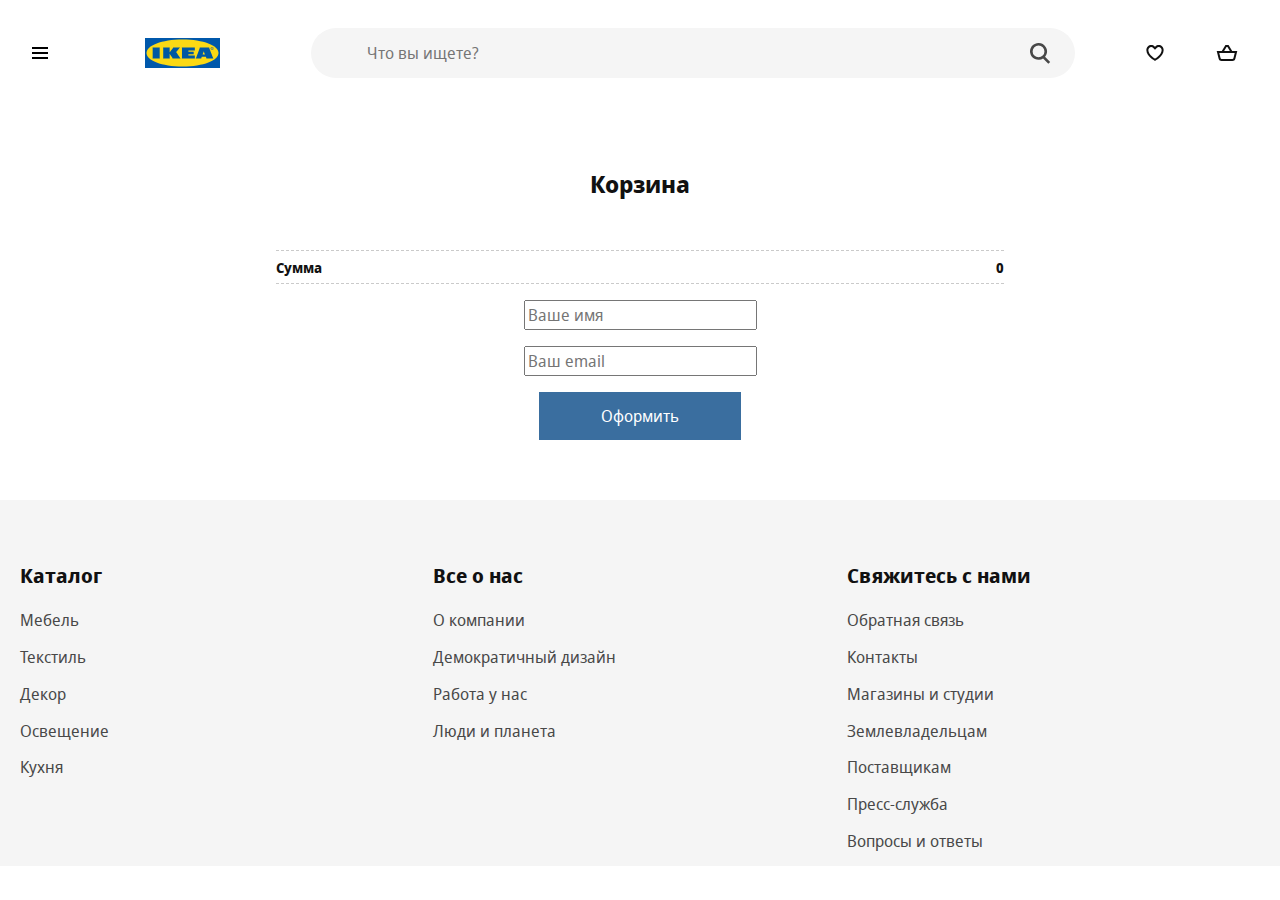
<file: cart.html>
<!DOCTYPE html>
<html lang="en">
<head>
	<meta charset="UTF-8">
	<meta name="viewport" content="width=device-width, user-scalable=no, initial-scale=1.0, maximum-scale=1.0, minimum-scale=1.0">
	<meta http-equiv="X-UA-Compatible" content="ie=edge">
	<link rel="apple-touch-icon" sizes="180x180" href="favicon/apple-touch-icon.png">
	<link rel="icon" type="image/png" sizes="32x32" href="favicon/favicon-32x32.png">
	<link rel="icon" type="image/png" sizes="16x16" href="favicon/favicon-16x16.png">
	<link rel="mask-icon" href="favicon/safari-pinned-tab.svg" color="#0058ab">
	<meta name="msapplication-TileColor" content="#0058ab">
	<meta name="theme-color" content="#0058ab">
	<title>Корзина - IKEA</title>
	<link rel="stylesheet" href="styles/styles.css">
	<script  src="./script/index.js" defer type="module"></script>
</head>
<body>
<main>
	<div class="container cart-wrapper">
		<h2 class="cart-header">Корзина</h2>
		<ul class="cart-list">
		</ul>
		<div class="cart-total">
			<span class="cart-total-label">Сумма</span>
			<span class="cart-total-price">297.-</span>
		</div>

		<form id="form" class="cart-form">
			<label>
				<input type="text" name="name" placeholder="Ваше имя">
			</label>
			<label>
				<input type="email" name="email" placeholder="Ваш email">
			</label>
			<button type="submit" class="cart-checkout">Оформить</button>
		</form>
	</div>
</main>
</body>
</html>
</file>
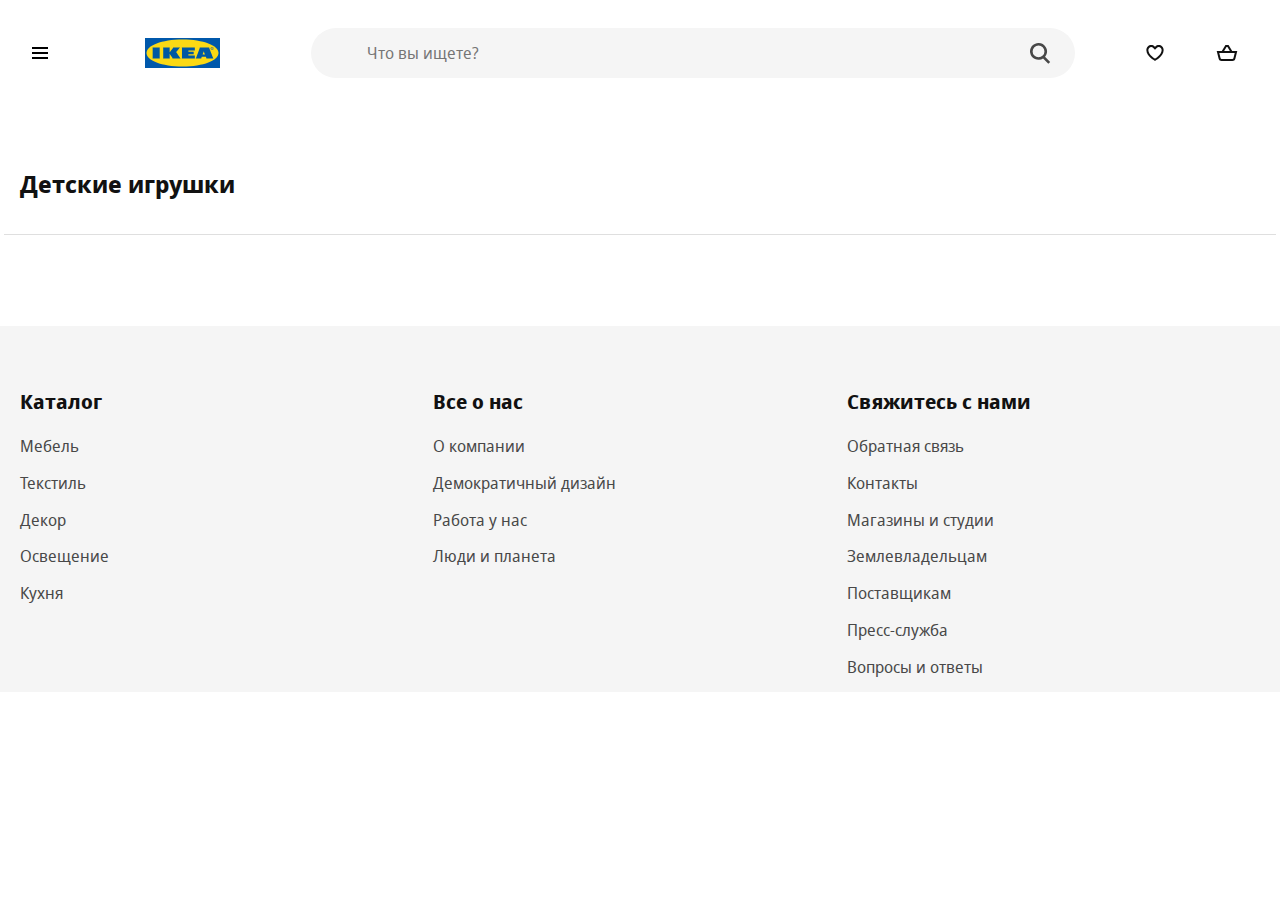
<file: goods.html>
<!DOCTYPE html>
<html lang="en">
<head>
	<meta charset="UTF-8">
	<meta name="viewport" content="width=device-width, user-scalable=no, initial-scale=1.0, maximum-scale=1.0, minimum-scale=1.0">
	<meta http-equiv="X-UA-Compatible" content="ie=edge">
	<link rel="apple-touch-icon" sizes="180x180" href="favicon/apple-touch-icon.png">
	<link rel="icon" type="image/png" sizes="32x32" href="favicon/favicon-32x32.png">
	<link rel="icon" type="image/png" sizes="16x16" href="favicon/favicon-16x16.png">
	<link rel="mask-icon" href="favicon/safari-pinned-tab.svg" color="#0058ab">
	<meta name="msapplication-TileColor" content="#0058ab">
	<meta name="theme-color" content="#0058ab">
	<title>Детские игрушки - IKEA</title>
	<link rel="stylesheet" href="styles/styles.css">
	<script  src="./script/index.js" defer type="module"></script>
</head>
<body>
<main>
	<div class="container">
		<h2 class="main-header">Детские игрушки</h2>
		<div class="goods wrapper">
			<ul class="goods-list">
			</ul>
		</div>
	</div>
</main>
</body>
</html>
</file>
<file: styles/styles.css>
/*
* Prefixed by https://autoprefixer.github.io
* PostCSS: v7.0.29,
* Autoprefixer: v9.7.6
* Browsers: last 4 version
*/

@font-face {
	font-family: 'Noto Sans';
	src: local('Noto Sans Display Regular'), local('NotoSansDisplay-Regular'), url('../fonts/Notosansdisplayregular.woff2') format('woff2'), url('../fonts/Notosansdisplayregular.woff') format('woff');
	font-weight: 400;
	font-style: normal;
}

@font-face {
	font-family: 'Noto Sans';
	src: local('Noto Sans Display Italic'), local('NotoSansDisplay-Italic'), url('../fonts/Notosansdisplayitalic.woff2') format('woff2'), url('../fonts/Notosansdisplayitalic.woff') format('woff');
	font-weight: 400;
	font-style: italic;
}

@font-face {
	font-family: 'Noto Sans';
	src: local('Noto Sans Display Bold'), local('NotoSansDisplay-Bold'), url('../fonts/Notosansdisplaybold.woff2') format('woff2'), url('../fonts/Notosansdisplaybold.woff') format('woff');
	font-weight: 700;
	font-style: normal;
}

@font-face {
	font-family: 'Noto Sans';
	src: local('Noto Sans Display Bold Italic'), local('NotoSansDisplay-BoldItalic'), url('../fonts/Notosansdisplaybolditalic.woff2') format('woff2'), url('../fonts/Notosansdisplaybolditalic.woff') format('woff');
	font-weight: 700;
	font-style: italic;
}

html {
	-webkit-box-sizing: border-box;
	box-sizing: border-box;
}

*,
*::before,
*::after {
	-webkit-box-sizing: inherit;
	box-sizing: inherit;
}

body {
	min-width: 320px;
	margin: 0;

	background-color: #fff; /*под проект*/
	font-family: Noto Sans, Arial, sans-serif; /*в "" свой шрифт под проект*/

	font-size: 16px;
	color: #111;
	line-height: 1.5;
	-webkit-font-smoothing: subpixel-antialiased;
}

button, input {
	font: inherit;
}

button {
	cursor: pointer;
}

img {
	max-width: 100%;
	width: 100%;
	height: auto;
}

a {
	text-decoration: none;
	color: inherit;
}

ul {
	list-style: none;
	padding: 0;
	margin: 0;
}

h1, h2, h3, p {
	padding: 0;
	margin: 0;
}

/* container */

.container {
	max-width: 100rem;
	margin: 0 auto;
	padding: 0 1.25rem;
}

.visually-hidden {
	position: absolute !important;
	clip: rect(1px 1px 1px 1px);
	clip: rect(1px, 1px, 1px, 1px);
	padding: 0 !important;
	border: 0 !important;
	height: 1px !important;
	width: 1px !important;
	overflow: hidden;
}

/* при работе с float */

.clearfix::after {
	content: "";
	display: table;
	clear: both;
}

header {
	margin-bottom: 3.75rem;
}

.header {
	display: -ms-grid;
	display: grid;
	grid-gap: 1.25rem;
	-ms-grid-columns: 2fr 1.25rem 2fr 1.25rem 16fr 1.25rem 1fr 1.25rem 1fr;
	grid-template-columns: 2fr 2fr 16fr 1fr 1fr;
	-webkit-box-align: center;
	-ms-flex-align: center;
	align-items: center;
	padding: 1.75rem 0;
}

footer {
	background-color: #f5f5f5;
	margin-top: 3.75rem;
	padding: 3.75rem 0 0 0;
}

.footer {
	display: -ms-grid;
	display: grid;
	-ms-grid-columns: 1fr 1fr 1fr;
	grid-template-columns: 1fr 1fr 1fr;
}

.main-header {
	margin-bottom: 1.875rem
}

.btn {
	background-color: transparent;
	outline: transparent;
	border-radius: 50%;
	width: 40px;
	height: 40px;
	display: -webkit-box;
	display: -ms-flexbox;
	display: flex;
	-webkit-box-align: center;
	-ms-flex-align: center;
	align-items: center;
	-webkit-box-pack: center;
	-ms-flex-pack: center;
	justify-content: center;
	border: 1px solid transparent;
}

.btn:hover {
	background-color: #f5f5f5;
	color: #111;
}

.svg-icon {
	fill: currentColor;
}

.logo {
	text-align: center;
	width: 75px;
	height: 30px;

}

.search {
	position: relative;
	-webkit-box-flex: 1;
	-ms-flex-positive: 1;
	flex-grow: 1;
	height: 50px;
	margin: 0 40px;
}

.search-input {
	-webkit-appearance: none;
	-moz-appearance: none;
	appearance: none;
	background-color: #f5f5f5;
	display: block;
	appearance: none;
	width: 100%;
	height: 100%;
	padding: .5rem 3.5rem;
	margin: 0 auto;
	line-height: 1.5;
	border: 0;
	border-radius: 50em;
	outline: 0;
	-webkit-box-shadow: none;
	box-shadow: none;
	-webkit-transition: background .2s;
	-o-transition: background .2s;
	transition: background .2s;
}

.search-btn {
	position: absolute;
	top: 0.9rem;
	right: 0.9rem;
	background-image: url("data:image/svg+xml;charset=utf-8,%3Csvg width='16' height='17' fill='%23484848' xmlns='http://www.w3.org/2000/svg'%3E%3Cpath fill-rule='evenodd' clip-rule='evenodd' d='M6.5 11a4.5 4.5 0 110-9 4.5 4.5 0 010 9zm4.968-.307a6.5 6.5 0 10-1.514 1.315l3.996 3.996 1.414-1.414-3.896-3.897z'/%3E%3C/svg%3E");
	background-repeat: no-repeat;
	background-size: contain;
	width: 2.5rem;
	height: 1.5rem;
	background-position: center;
}

.offer {
	position: relative;
}

.offer-extra {
	position: absolute;
	padding: .9rem;
	color: #111;
	left: 1.25rem;
	bottom: 1.25rem;
	display: -webkit-box;
	display: -ms-flexbox;
	display: flex;
	background: #fff;
	-webkit-box-orient: vertical;
	-webkit-box-direction: normal;
	-ms-flex-direction: column;
	flex-direction: column;
	-webkit-box-align: start;
	-ms-flex-align: start;
	align-items: flex-start;
	max-width: 19rem;
	min-width: 13rem;
	font-size: .9rem;
	line-height: 1.5;
	font-weight: bold;
	word-break: break-word;
}

.offer-arrow {
	display: inline-block;
	height: 1.5rem;
	width: 1.5rem;
	vertical-align: middle;
	fill: currentColor;
	margin-top: 1.875rem;

}


.footer-header {
	line-height: 2rem;
	font-size: 1.25rem;
	padding: 0 0 1rem 0;

}

.footer-list {
	margin-bottom: .8rem;
}

.footer-list > a {
	color: #484848;
}

.footer-list > a:hover {
	color: #111;
	text-decoration: underline;
}

.catalog {
	position: fixed;
	z-index: 999;
	top: 0;
	left: -100%;
	bottom: 0;
	background-color: #fff;
	overflow-y: auto;
	overflow-x: hidden;
	-webkit-transition: left 0.2s 0s;
	-o-transition: left 0.2s 0s;
	transition: left 0.2s 0s;
	width: 20rem;
	padding: 6rem 4rem 3rem;

}

.catalog.open {
	left: 0;
}

.catalog-btn {
	position: absolute;
	top: 3rem;
	left: 3rem;
}

.catalog-list__item,
.subcatalog-list__item {
	cursor: pointer;
	color: #111;


}

.catalog-list__item a,
.subcatalog-list__item a {
	text-decoration: underline;
	display: block;
}

.catalog-list__item a {
	padding: .5rem 1.5rem .5rem 0;
}

.subcatalog-list__item a {
	padding: .5rem 0;
}

.catalog-list__item:hover a,
.subcatalog-list__item:hover a {
	text-decoration: underline;
}

.catalog-list__item.active {
	background-repeat: no-repeat;
	background-position: right 0 center;
	background-image: url('data:image/svg+xml;utf8,<svg width="24" height="24" viewBox="0 0 24 24" fill="none" xmlns="http://www.w3.org/2000/svg"><path fill-rule="evenodd" clip-rule="evenodd" d="M15.5996 11.9999L9.81456 17.7857L8.40026 16.3716L12.7714 11.9999L8.40026 7.62823L9.81457 6.21411L15.5996 11.9999Z" fill="%23959595"/></svg>');
}

.subcatalog {
	position: fixed;
	z-index: 998;
	top: 0;
	left: -100%;
	bottom: 0;
	background-color: #fff;
	overflow-y: auto;
	overflow-x: hidden;
	-webkit-transition: left 0.4s 0s, right 0.4s 0s;
	-o-transition: left 0.4s 0s, right 0.4s 0s;
	transition: left 0.4s 0s, right 0.4s 0s;
	width: 25rem;
	padding: 6rem 4rem 3rem;
	border-left: 2px solid #ccc;
}

.subcatalog.subopen {
	left: 20rem;
	display: block;
}

.overlay {
	display: block;
	position: fixed;
	z-index: 899;
	top: 0;
	bottom: 0;
	right: 0;
	left: 0;
	background-color: black;
	-webkit-transition: all .2s ease;
	-o-transition: all .2s ease;
	transition: all .2s ease;
	opacity: 0;
	pointer-events: none;
}

.overlay.active {
	opacity: 0.25;
	pointer-events: all;
}


.wrapper {
	position: relative;
	margin-top: 4rem;
}

.wrapper:before {
	content: '';
	width: calc(100% + 2rem);
	display: block;
	position: absolute;
	top: -2rem;
	z-index: 99;
	margin: 0 -1rem;
	border-bottom: 1px solid #dfdfdf;
}

.good {
	display: -ms-grid;
	display: grid;
	-ms-grid-columns: minmax(0, 1fr) 1.25rem minmax(0, 1fr) 1.25rem minmax(0, 1fr) 1.25rem minmax(0, 1fr) 1.25rem minmax(0, 1fr) 1.25rem minmax(0, 1fr) 1.25rem minmax(0, 1fr) 1.25rem minmax(0, 1fr) 1.25rem minmax(0, 1fr) 1.25rem minmax(0, 1fr) 1.25rem minmax(0, 1fr) 1.25rem minmax(0, 1fr);
	grid-template-columns: repeat(12, minmax(0, 1fr));
	grid-column-gap: 1.25rem;
	padding-top: 2rem;
}

.good-images {
	display: -webkit-box;
	display: -ms-flexbox;
	display: flex;
	-ms-flex-wrap: wrap;
	flex-wrap: wrap;
	-ms-grid-column: 1;
	grid-column-start: 1;
	-ms-grid-column-span: 8;
	grid-column-end: 9;
	-ms-flex-pack: distribute;
	justify-content: space-around;


}

.good-image__item {
	width: calc(50% - 1.25rem);
	margin-left: .625rem;
	margin-right: .625rem;
	min-height: 500px;
}


.good-item {
	-ms-grid-column: 9;
	grid-column-start: 9;
	-ms-grid-column-span: 4;
	grid-column-end: 13;
	padding: 0 2.5rem;
}

.good-item__section {
	margin-bottom: 2.5rem;
}

.good-item__new {
	display: none;
}


.good-item__empty {
	display: none;
}

.not-in-stock .good-item__empty {
	display: block;
}

.not-in-stock .btn-good {
	display: none;
}

.good-item__header {
	font-size: 1.375rem;
	line-height: 1.5;
	font-weight: 700;
	text-transform: uppercase;
	margin-bottom: .3rem;
}

.good-item__description {
	line-height: 1.5;
	letter-spacing: 0;
	font-weight: 400;
	color: #484848;
	font-size: .875rem;
}

.good-item__price {
	white-space: nowrap;
	text-align: right;
}

.good-item__section {
	display: -webkit-box;
	display: -ms-flexbox;
	display: flex;
	-webkit-box-pack: justify;
	-ms-flex-pack: justify;
	justify-content: space-between;
}

.good-item__price-value {
	line-height: 1.1875;
	font-size: 1.375rem;
}

.good-item__currency {
	line-height: .9;
	font-size: .6875rem;
	vertical-align: text-top;
}

.not-in-stock .good-item__price-value,
.not-in-stock .good-item__currency {
	display: none;
}

.good-item__buttons {
	display: -webkit-box;
	display: -ms-flexbox;
	display: flex;
	-webkit-box-pack: justify;
	-ms-flex-pack: justify;
	justify-content: space-between;
	-webkit-box-align: center;
	-ms-flex-align: center;
	align-items: center;
	width: 100%;
}

.btn-good {
	margin-right: 1rem;
	-webkit-box-flex: 1;
	-ms-flex-positive: 1;
	flex-grow: 1;
	-ms-flex-negative: 1;
	flex-shrink: 1;
	position: relative;
	background: #0058a3;
	color: #fff;
	border-radius: 52px;
	padding: 0 2rem;
	display: -webkit-box;
	display: -ms-flexbox;
	display: flex;
	height: 3.5rem;
	-webkit-box-align: center;
	-ms-flex-align: center;
	align-items: center;
}

.btn-good-svg {
	margin-right: .5rem;
	vertical-align: top;
	-ms-flex-negative: 0;
	flex-shrink: 0;
	display: inline-block;
	height: 1.5rem;
	width: 1.5rem;
	fill: #fff;
}

.btn-good:hover {
	color: #0058a3;
}

.btn-good:hover .btn-good-svg {
	fill: #0058a3;
}

.btn-good__label {
	text-align: center;
	border: 0;
	font-weight: 700;
	font-size: .875rem;
	line-height: 1.42857;
}

.btn-add-wishlist {
	background: rgba(0, 0, 0, 0);
	color: #111;
	border-radius: 40px;
	padding: 0 .9375rem;
	border: 1px solid #dfdfdf;
	height: 3.5rem;
	width: 3.5rem;
	margin-left: auto;
}

.btn-add-wishlist__svg {
	height: 1.5rem;
	width: 1.5rem;

}

.btn-add-wishlist:hover .btn-add-wishlist__svg {
	fill: red;
}

.btn-add-wishlist.contains-wishlist .btn-add-wishlist__svg {
	fill: red;

}

.btn-add-wishlist:hover.contains-wishlist .btn-add-wishlist__svg {
	fill: black;
}


.goods-list {
	display: -ms-grid;
	display: grid;
	grid-gap: 1.25rem;
	grid-template-columns: repeat(4, 1fr);
}

.goods-list__item {
	margin-bottom: 2rem;
}


.goods-item {
	position: relative;
	display: -webkit-box;
	display: -ms-flexbox;
	display: flex;
	-webkit-box-orient: vertical;
	-webkit-box-direction: normal;
	-ms-flex-direction: column;
	flex-direction: column;
	-webkit-box-pack: justify;
	-ms-flex-pack: justify;
	justify-content: space-between;
	height: 100%;
}

.goods-item__img {
	height: 380px;
	display: table-cell;
	vertical-align: middle
}


.btn-add-card {
	position: absolute;
	opacity: 0;
	-webkit-transition: opacity 0.2s 0s;
	-o-transition: opacity 0.2s 0s;
	transition: opacity 0.2s 0s;
	right: 1rem;
	bottom: 0.5rem;
	background-color: rgb(0, 88, 163);
	border: 1px solid rgb(0, 88, 163);
	background-repeat: no-repeat;
	background-position: center;
	background-image: url("data:image/svg+xml;utf8,<svg width='24' height='24' xmlns='http://www.w3.org/2000/svg' viewBox='0 0 24 24'><path fill-rule='evenodd' clip-rule='evenodd' d='M10.4372 4H10.9993H12.0003H12.9996H13.5616L13.8538 4.48014L17.2112 9.99713H21H22.2806L21.9702 11.2396L21.5303 13H19.4688L19.7194 11.9971H4.28079L5.59143 17.2397C5.70272 17.6848 6.1027 17.9971 6.56157 17.9971H15V19.9971H6.56157C5.18496 19.9971 3.98502 19.0602 3.65114 17.7247L2.02987 11.2397L1.71924 9.99713H3.00002H6.78793L10.145 4.48017L10.4372 4ZM12.4375 6L14.87 9.99713H9.12911L11.5614 6H12.0003H12.4375ZM17.9961 16V14H19.9961V16H21.9961V18H19.9961V20H17.9961V18H15.9961V16H17.9961Z' fill='white' /></svg>");
}

.btn-add-card:hover {
	background-color: rgb(255, 255, 255);
	background-image: url("data:image/svg+xml;utf8,<svg width='24' height='24' xmlns='http://www.w3.org/2000/svg' viewBox='0 0 24 24'><path fill-rule='evenodd' clip-rule='evenodd' d='M10.4372 4H10.9993H12.0003H12.9996H13.5616L13.8538 4.48014L17.2112 9.99713H21H22.2806L21.9702 11.2396L21.5303 13H19.4688L19.7194 11.9971H4.28079L5.59143 17.2397C5.70272 17.6848 6.1027 17.9971 6.56157 17.9971H15V19.9971H6.56157C5.18496 19.9971 3.98502 19.0602 3.65114 17.7247L2.02987 11.2397L1.71924 9.99713H3.00002H6.78793L10.145 4.48017L10.4372 4ZM12.4375 6L14.87 9.99713H9.12911L11.5614 6H12.0003H12.4375ZM17.9961 16V14H19.9961V16H21.9961V18H19.9961V20H17.9961V18H15.9961V16H17.9961Z' fill='rgb(0, 88, 163)' /></svg>");

}

.goods-item:hover .btn-add-card {
	opacity: 1;
}

.goods-item__header {
	margin-top: auto;
	margin-bottom: 1rem;
}

.goods-item__new {
	line-height: 1.42857;
	color: #ca5008;
	font-weight: 700;
	font-size: 0.8rem;
}

.goods-item__link {
	display: block;
	height: 100%;
}

.goods-item__description {
	margin-bottom: 1rem;
	font-size: .875rem;
	line-height: 1.42857;
}

.goods-item__price {
	min-height: calc(40px + 0.5rem);
	padding-bottom: 0.5rem;
	font-weight: 700;
}

.goods-item__price-value {
	font-size: 1.375rem;
}

.goods-item__currency {
	line-height: .9;
	font-size: .6875rem;
	vertical-align: text-top;
}


.breadcrumb__list-item {
	display: inline;
}

.breadcrumb__list-item:after {
	content: "\0203A";
	display: inline;
	margin: 0 .3125rem;
	font-size: 1rem;
	line-height: 1.125;
}

.breadcrumb__list-item:last-child:after {
	content: "";
}

.breadcrumb__link {
	font-size: .75rem;
	line-height: 1.5;
	font-weight: 400;
	vertical-align: middle;
}

.breadcrumb__list-item:last-child .breadcrumb__link {
	color: #484848;
	pointer-events: none;
	cursor: auto;
}

.cart-wrapper {
	max-width: 768px;
}

.cart-header {
	text-align: center;
}

.product {
	display: -ms-grid;
	display: grid;
	-ms-grid-columns: 152px 4fr 6fr;
	grid-template-columns: 152px 4fr 6fr;
	-ms-grid-rows: auto;
	grid-template-rows: auto;
	font-size: .81rem;
	line-height: 1.385;
}

.product > *:nth-child(1) {
	-ms-grid-row: 1;
	-ms-grid-column: 1;
}

.product > *:nth-child(2) {
	-ms-grid-row: 1;
	-ms-grid-column: 2;
}

.product > *:nth-child(3) {
	-ms-grid-row: 1;
	-ms-grid-column: 3;
}

.product__image-container {
	-ms-grid-column: 1;
	grid-column: 1;
	-ms-grid-row: 1;
	-ms-grid-row-span: 2;
	grid-row: 1/3;
	padding-right: 1rem;
}

.product__description {
	-ms-grid-column: 2;
	grid-column: 2;
	-ms-grid-row: 1;
	grid-row: 1;
}

.product__name {
	font-size: 1.2rem;
	margin-bottom: .5rem;
	font-weight: 700;
	text-transform: uppercase;
	word-break: break-word;
}

.product__prices {
	-ms-grid-column: 3;
	grid-column: 3;
	-ms-grid-row: 1;
	grid-row: 1;
	text-align: right;
	padding-top: 0;
}

.product__controls {
	-ms-grid-column: 3;
	grid-column: 3;
	-ms-grid-row: 2;
	grid-row: 2;
	margin-top: .5rem;
	display: -webkit-box;
	display: -ms-flexbox;
	display: flex;
	-webkit-box-pack: end;
	-ms-flex-pack: end;
	justify-content: flex-end;
}

.btn-remove {
	color: #444;
	border-color: #666;
	border-radius: unset;
}

.product__total {
	font-weight: 700;
	font-size: 1.06rem;
	line-height: 1.2;
}

.product-controls__remove {
	width: 12.5%;
}

.product-controls__quantity {
	width: 25%;
	margin-left: .5rem;
}

.cart-header {
	margin-bottom: 3rem;
}

.cart-item {
	margin-bottom: 2rem;
}

.cart-total {
	display: -webkit-box;
	display: -ms-flexbox;
	display: flex;
	-webkit-box-pack: justify;
	-ms-flex-pack: justify;
	justify-content: space-between;
	padding: .35rem 0;
	font-weight: 700;
	font-size: 14px;
	text-align: initial;
	border: dashed #cacaca;
	border-width: 1px 0;
}

.cart-checkout {
	color: #ffffff;
	padding: 12px 62px;
	background-color: #3a6e9f;
	border: none;
	display: block;
	margin: 1rem auto;
}

.cart-form {
	margin: 1rem 0;
	text-align: center;
}

.cart-form label {
	display: block;
	margin: 1rem;
}

select {
	width: 100%;
	max-width: 352px;
	height: 40px;
	margin: 0;
	padding: 0 10px;
	border: 1px solid #666;
	border-radius: 2px;
	background: #fff url(../image/chevron-down-thin-24.1667eab2.svg) no-repeat right 8px center/1.5rem;
	-webkit-appearance: none;
	-moz-appearance: none;
	appearance: none;
	font-size: 1rem;
	line-height: 1.15;
	font-family: inherit;
	text-transform: none;
}

@media (max-width: 1200px) {
	.goods-list {
		grid-template-columns: repeat(3, 1fr);
	}
}

@media (max-width: 768px) {
	.goods-list {
		grid-template-columns: repeat(2, 1fr);
	}

	.header {
		-ms-grid-columns: 1fr 1.25rem 2fr 1.25rem 1fr 1.25rem 1fr;
		grid-template-columns: 1fr 2fr 1fr 1fr;
		-ms-grid-rows: auto 1.25rem auto 1.25rem auto;
		grid-template-areas: "burger logo wishlist cart" "main main . sidebar" "footer footer footer footer";
	}

	.btn-burger {
		grid-area: burger;
	}

	.logo {
		grid-area: logo;
	}

	.btn-wishlist {
		grid-area: wishlist;
	}

	.btn-cart {
		grid-area: cart;
	}

	.search {
		grid-area: search;
		-ms-grid-row: 2;
		grid-row: 2;
		-ms-grid-column-span: 5;
		grid-column-end: 6;
		-ms-grid-column: 1;
		grid-column-start: 1;
		margin: 0;
	}

	.footer {
		-ms-grid-rows: auto;
		grid-template-rows: auto;
		-webkit-box-pack: center;
		-ms-flex-pack: center;
		justify-content: center;
		grid-template-areas: "catalog" "about" "connection";
		-ms-grid-columns: 300px;
		grid-template-columns: 300px

	}

	.footer-catalog {
		grid-area: catalog;
		margin-bottom: 50px;
	}

	.footer-about {
		grid-area: about;
		margin-bottom: 50px;
	}

	.footer-connection {
		grid-area: connection;
		margin-bottom: 50px;
	}

	.catalog {
		width: 50%;
	}

	.subcatalog {
		width: 50%;
		left: auto;
		right: -100%;
	}

	.subcatalog.subopen {
		right: 0;
		left: auto;
	}
}

@media (max-width: 768px) {

	.footer-catalog {
		-ms-grid-row: 1;
		-ms-grid-column: 1

	}

	.footer-about {
		-ms-grid-row: 2;
		-ms-grid-column: 1

	}

	.footer-connection {
		-ms-grid-row: 3;
		-ms-grid-column: 1

	}
}

@media (max-width: 768px) {

	.btn-burger {
		-ms-grid-row: 1;
		-ms-grid-column: 1;
	}

	.logo {
		-ms-grid-row: 1;
		-ms-grid-column: 3;
	}

	.btn-wishlist {
		-ms-grid-row: 1;
		-ms-grid-column: 5;
	}

	.btn-cart {
		-ms-grid-row: 1;
		-ms-grid-column: 7;
	}
}

@media (max-width: 576px) {
	.goods-list {
		-ms-grid-columns: 1fr;
		grid-template-columns: 1fr;
	}

	.catalog {
		width: 100%;
	}

	.subcatalog {
		z-index: 999;
		width: 100%;
	}

	.subcatalog.subopen {
		right: 0;
	}
}
</file>
